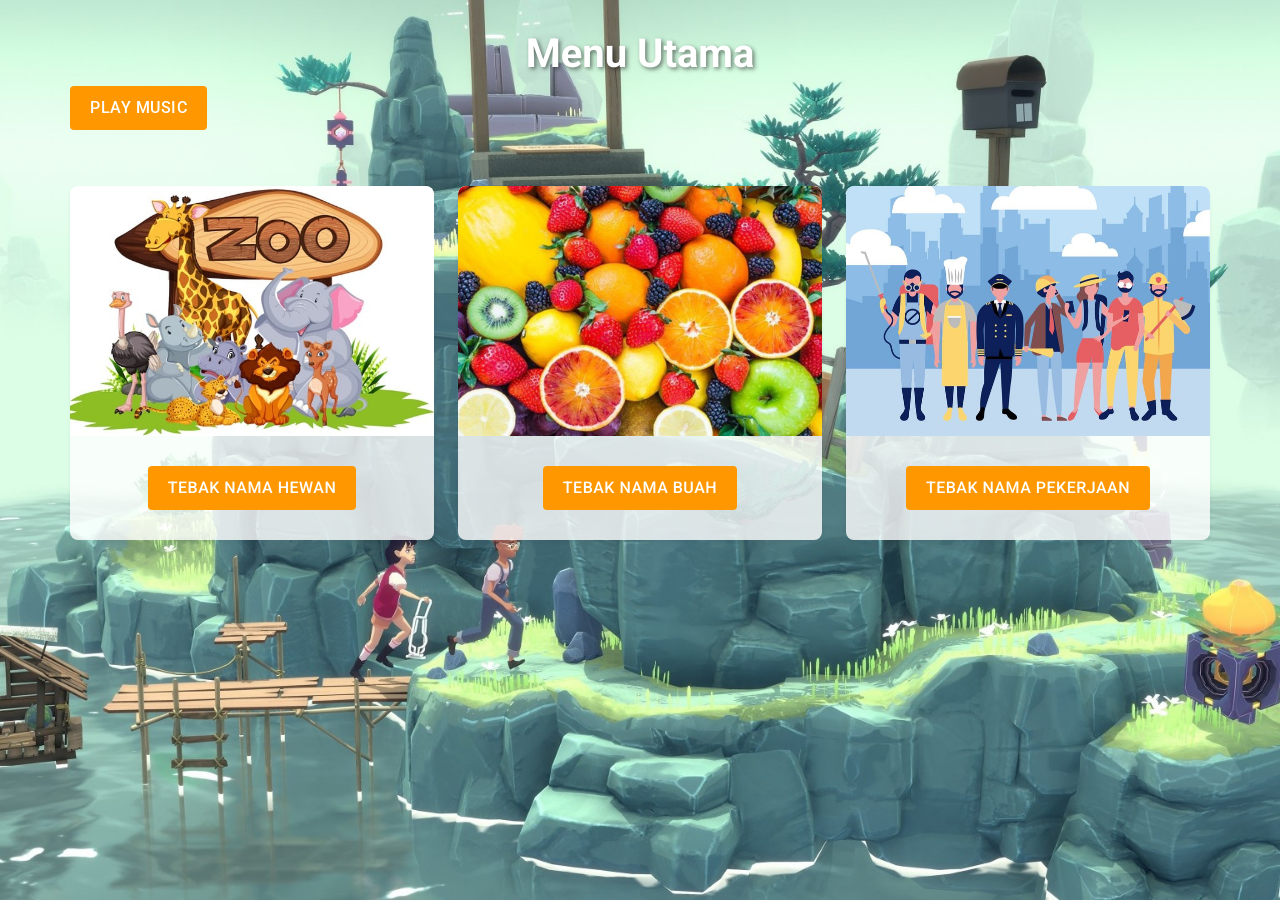
<file: index.html>
<!DOCTYPE html>
<html lang="en">
  <head>
    <meta charset="UTF-8" />
    <meta name="viewport" content="width=device-width, initial-scale=1.0" />
    <title>Tebak Gambar Puzzle</title>

    <link rel="preconnect" href="https://fonts.googleapis.com" />
    <link rel="preconnect" href="https://fonts.gstatic.com" crossorigin />
    <link
      href="https://fonts.googleapis.com/css2?family=Roboto:ital,wght@0,100..900;1,100..900&display=swap"
      rel="stylesheet"
    />

    <link
      href="https://cdn.jsdelivr.net/npm/bootstrap@5.0.2/dist/css/bootstrap.min.css"
      rel="stylesheet"
      integrity="sha384-EVSTQN3/azprG1Anm3QDgpJLIm9Nao0Yz1ztcQTwFspd3yD65VohhpuuCOmLASjC"
      crossorigin="anonymous"
    />
    <script
      src="https://cdn.jsdelivr.net/npm/bootstrap@5.0.2/dist/js/bootstrap.bundle.min.js"
      integrity="<KEY>"
      crossorigin="anonymous"
    ></script>

    <link rel="stylesheet" href="assets/css/style.css" />

    <!-- Audio element for background music -->
    <audio id="backgroundMusic" loop>
      <source src="assets/audio/background_music.mp3" type="audio/mpeg" />
      Your browser does not support the audio element.
    </audio>
  </head>
  <body class="bg-container">
    <div class="container">
      <div class="text">
        <h1>Menu Utama</h1>
        <button id="playMusicBtn" class="btn btn-sm btn-primary mb-3">
          Play Music
        </button>
      </div>

      <div
        class="row row-cols-1 row-cols-sm-2 row-cols-md-3 g-4 justify-content-center"
      >
        <div class="col">
          <div id="cardHewan" class="card h-100">
            <img
              src="assets/img/card_hewan.jpg"
              class="card-img-top"
              alt="hewan"
            />
            <div class="card-body">
              <a href="game.html?category=hewan" class="btn"
                >Tebak Nama Hewan</a
              >
            </div>
          </div>
        </div>

        <div class="col">
          <div id="cardBuah" class="card h-100">
            <img
              src="assets/img/card_buah.jpg"
              class="card-img-top"
              alt="buah"
            />
            <div class="card-body">
              <a href="game.html?category=buah" class="btn">Tebak Nama Buah</a>
            </div>
          </div>
        </div>

        <div class="col">
          <div id="cardPekerjaan" class="card h-100">
            <img
              src="assets/img/card_pekerjaan.jpg"
              class="card-img-top"
              alt="pekerjaan"
            />
            <div class="card-body">
              <a href="game.html?category=pekerjaan" class="btn"
                >Tebak Nama Pekerjaan</a
              >
            </div>
          </div>
        </div>
      </div>
    </div>

    <script>
      document.addEventListener("DOMContentLoaded", function () {
        const backgroundMusic = document.getElementById("backgroundMusic");
        const playMusicBtn = document.getElementById("playMusicBtn");

        backgroundMusic.volume = 0.5; // Set volume to 50%

        // Try to autoplay (might be blocked by browser)
        backgroundMusic.play().catch(function (error) {
          console.log("Autoplay prevented: " + error);
          // Button will be used to start music
        });

        // Play/pause music when button is clicked
        playMusicBtn.addEventListener("click", function () {
          if (backgroundMusic.paused) {
            backgroundMusic.play();
            playMusicBtn.textContent = "Pause Music";
          } else {
            backgroundMusic.pause();
            playMusicBtn.textContent = "Play Music";
          }
        });

        // Update button text based on initial audio state
        backgroundMusic.addEventListener("playing", function () {
          playMusicBtn.textContent = "Pause Music";
        });
      });
    </script>
  </body>
</html>
</file>
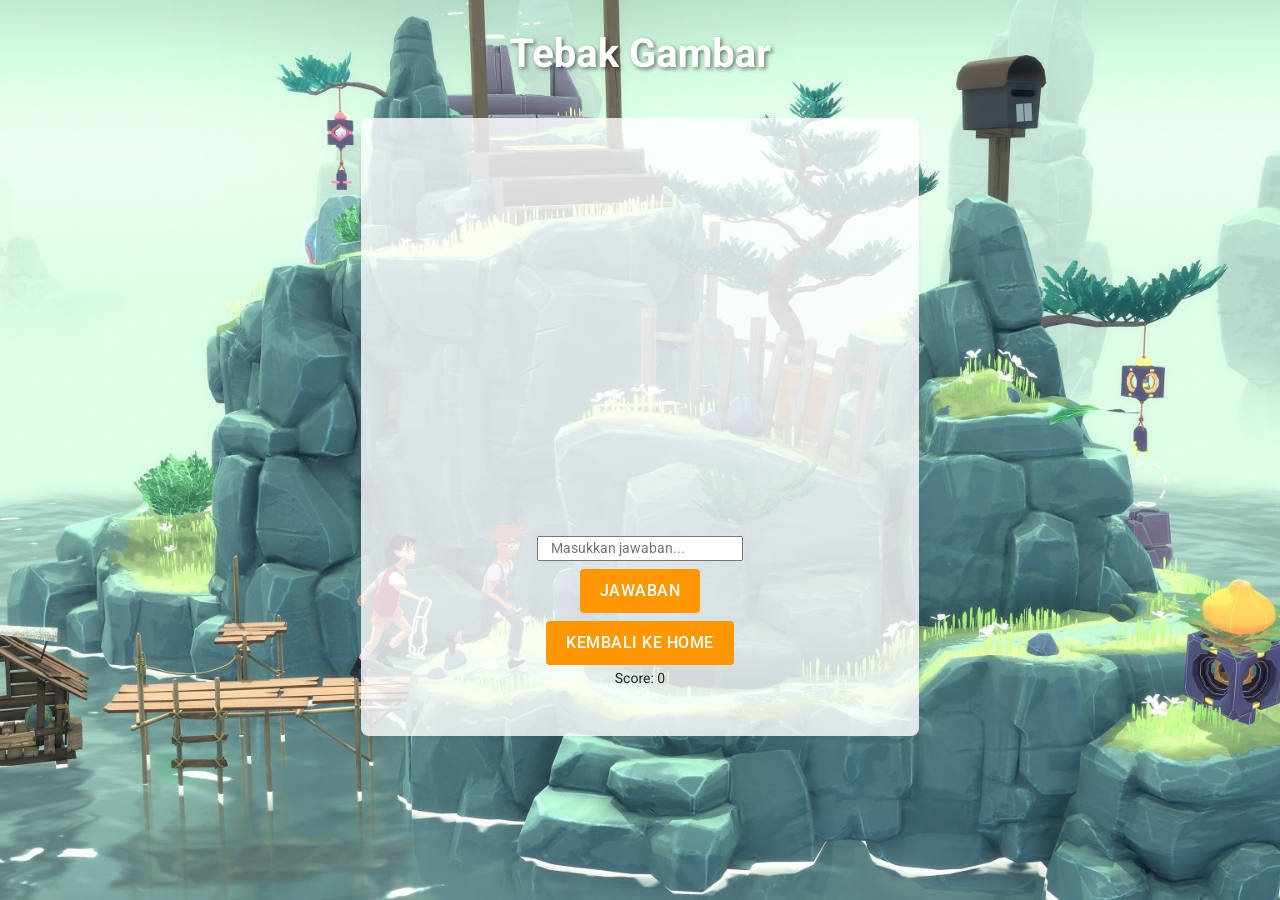
<file: game.html>
<!DOCTYPE html>
<html lang="en">
<head>
  <meta charset="UTF-8"/>
  <meta name="viewport" content="width=device-width, initial-scale=1.0"/>
  <title>Tebak Gambar Puzzle</title>

  <link rel="preconnect" href="https://fonts.googleapis.com">
  <link rel="preconnect" href="https://fonts.gstatic.com" crossorigin>
  <link href="https://fonts.googleapis.com/css2?family=Roboto:ital,wght@0,100..900;1,100..900&display=swap" rel="stylesheet">

  <link href="https://cdn.jsdelivr.net/npm/bootstrap@5.0.2/dist/css/bootstrap.min.css" rel="stylesheet" integrity="sha384-EVSTQN3/azprG1Anm3QDgpJLIm9Nao0Yz1ztcQTwFspd3yD65VohhpuuCOmLASjC" crossorigin="anonymous">
  <script src="https://cdn.jsdelivr.net/npm/bootstrap@5.0.2/dist/js/bootstrap.bundle.min.js" integrity="<KEY>" crossorigin="anonymous"></script>

  <link rel="stylesheet" href="assets/css/style.css">

  <!-- Audio elements for game sounds -->
  <audio id="gameStartSound">
    <source src="assets/audio/game_start.mp3" type="audio/mpeg">
    Your browser does not support the audio element.
  </audio>
  <audio id="correctAnswerSound">
    <source src="assets/audio/correct_answer.mp3" type="audio/mpeg">
    Your browser does not support the audio element.
  </audio>
  <audio id="wrongAnswerSound">
    <source src="assets/audio/wrong_answer.mp3" type="audio/mpeg">
    Your browser does not support the audio element.
  </audio>
  <audio id="puzzleSolvedSound">
    <source src="assets/audio/puzzle_solved.mp3" type="audio/mpeg">
    Your browser does not support the audio element.
  </audio>
  <audio id="endgamedSound">
    <source src="assets/audio/end_gamed.mp3" type="audio/mpeg">
    Your browser does not support the audio element.
  </audio>
</head>
<body class="bg-container">

<div class="toast-container position-fixed bottom-0 end-0 p-3">
  <div id="customToast" class="toast text-white" role="alert" aria-live="assertive" aria-atomic="true"
       data-bs-delay="3000">
    <div class="toast-body" id="toastBody"></div>
  </div>
</div>
<div class="container">
  <div class="text">
    <h1>Tebak Gambar</h1>
  </div>
  <div class="row row-cols-1 g-4 justify-content-center">
    <div class="col-6">
      <div id="cardGameImage" class="card h-100">
        <div id="puzzle-board" class="card-img-top"></div>
        <div class="card-body">
          <div class="row my-1">
            <input type="text" id="userAnswer" placeholder="Masukkan jawaban..."/>
          </div>
          <div class="row my-1">
            <button id="submitAnswer" class="btn">Jawaban</button>
          </div>
          <div class="row my-1">
            <button id="backToHome" class="btn">Kembali ke Home</button>
          </div>
          <div class="score-display">
            <p>Score: <span id="score">0</span></p>
          </div>
        </div>
      </div>
    </div>
  </div>

</div>
<div id="modal" class="modal">
  <div class="modal-content">
    <p id="modalMessage"></p>
    <button id="modalOkButton" class="ok-button">OK</button>
  </div>
</div>
<script src="assets/js/script.js"></script>
</body>
</html>
</file>
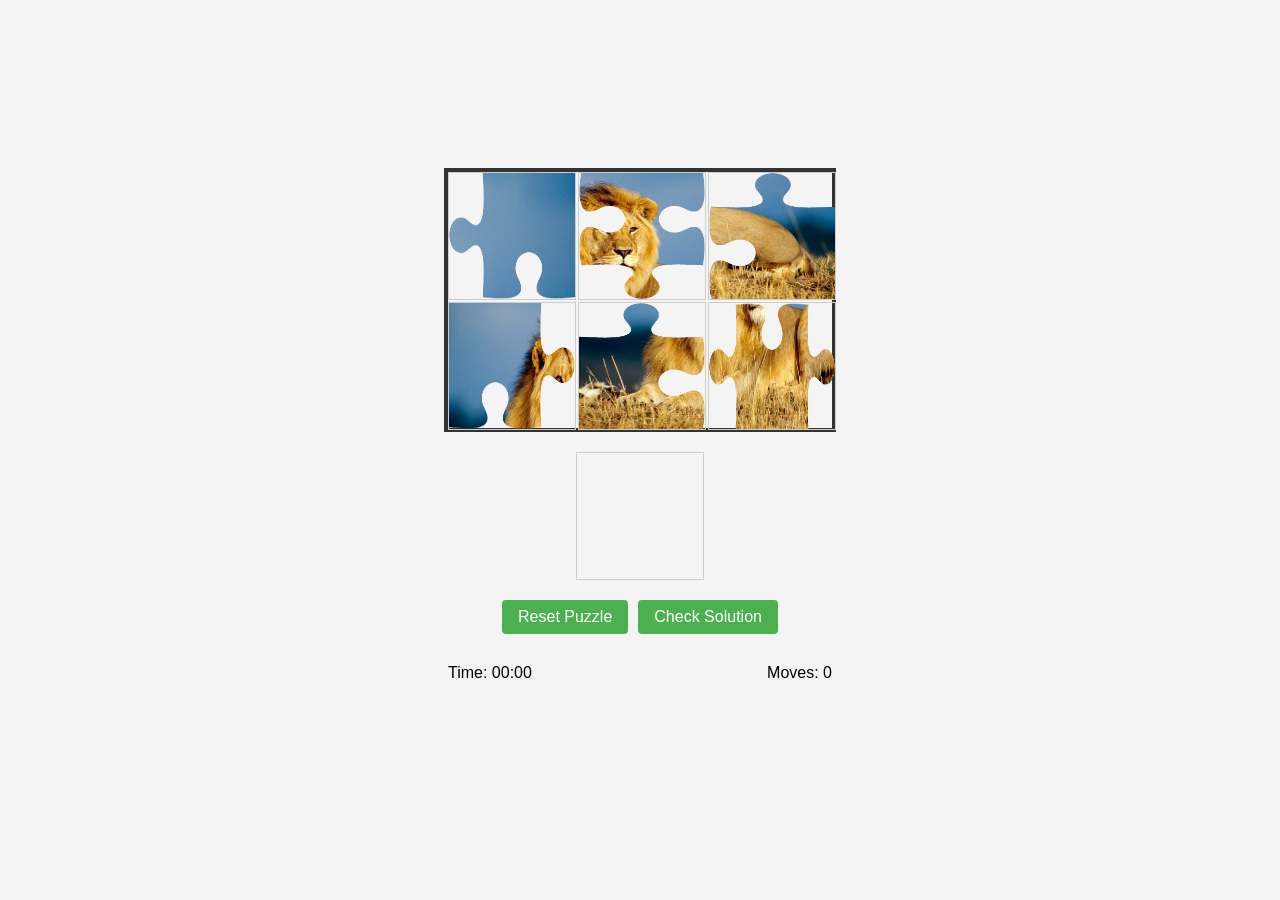
<file: index2.html>
<!DOCTYPE html>
<html lang="en">
<head>
  <meta charset="UTF-8">
  <meta name="viewport" content="width=device-width, initial-scale=1.0">
  <title>Puzzle Singa 2x3</title>
  <style>
    body {
      font-family: Arial, sans-serif;
      display: flex;
      flex-direction: column;
      justify-content: center;
      align-items: center;
      height: 100vh;
      margin: 0;
      background-color: #f4f4f4;
    }

    .game-container {
      display: flex;
      flex-direction: column;
      align-items: center;
      gap: 20px;
    }

    .puzzle-container {
      display: grid;
      grid-template-columns: repeat(3, 1fr);
      grid-template-rows: repeat(2, 1fr);
      gap: 2px;
      width: 384px;
      height: 256px;
      border: 4px solid #333;
      /*background-image: url('assets/img/hewan/singa/singa.jpg');*/
      /*background-size: cover;*/
      /*background-position: center;*/
      /*opacity: 0.8;*/
    }

    .puzzle-piece {
      width: 128px;
      height: 128px;
      cursor: grab;
      border: 1px solid #ccc;
      box-sizing: border-box;
    }

    .controls {
      display: flex;
      gap: 10px;
    }

    button {
      padding: 8px 16px;
      background-color: #4CAF50;
      color: white;
      border: none;
      border-radius: 4px;
      cursor: pointer;
      font-size: 16px;
    }

    button:hover {
      background-color: #45a049;
    }

    .info-panel {
      display: flex;
      justify-content: space-between;
      width: 384px;
      margin-top: 10px;
    }

    .message {
      margin-top: 10px;
      font-weight: bold;
      height: 20px;
    }
  </style>
</head>
<body>
<div class="game-container">
  <div class="puzzle-container" id="puzzle">
    <!-- Potongan gambar akan dimuat lewat JS -->
  </div>
  <div class="puzzle-piece" draggable="true"></div>

  <div class="controls">
    <button id="reset-btn">Reset Puzzle</button>
    <button id="check-btn">Check Solution</button>
  </div>

  <div class="info-panel">
    <div>Time: <span id="timer">00:00</span></div>
    <div>Moves: <span id="moves">0</span></div>
  </div>

  <div class="message" id="message"></div>
</div>

<script>
  // DOM Elements
  const container = document.getElementById("puzzle");
  const resetBtn = document.getElementById("reset-btn");
  const checkBtn = document.getElementById("check-btn");
  const timerElement = document.getElementById("timer");
  const movesElement = document.getElementById("moves");
  const messageElement = document.getElementById("message");

  // Game variables
  const rows = 2;
  const cols = 3;
  let moves = 0;
  let timerInterval;
  let startTime;
  let dragged;
  let isGameStarted = false;

  // Create original pieces array with correct positions
  const originalPieces = [];
  for (let r = 0; r < rows; r++) {
    for (let c = 0; c < cols; c++) {
      originalPieces.push({
        row: r, 
        col: c, 
        src: `assets/img/hewan/singa/piece_${r}_${c}.png`,
        correctIndex: r * cols + c
      });
    }
  }

  // Initialize the game
  function initGame() {
    // Clear the container
    container.innerHTML = '';

    // Reset game variables
    moves = 0;
    movesElement.textContent = moves;
    messageElement.textContent = '';

    // Stop timer if running
    if (timerInterval) {
      clearInterval(timerInterval);
      timerInterval = null;
    }
    timerElement.textContent = '00:00';

    // Shuffle pieces
    const shuffled = [...originalPieces].sort(() => Math.random() - 0.5);

    // Create and append puzzle pieces
    shuffled.forEach((piece, index) => {
      const img = document.createElement("img");
      img.src = piece.src;
      img.className = "puzzle-piece";
      img.draggable = true;
      img.dataset.index = index;
      img.dataset.correctIndex = piece.correctIndex;
      container.appendChild(img);
    });

    // Add event listeners to pieces
    setupDragAndDrop();

    isGameStarted = false;
  }

  // Set up drag and drop functionality
  function setupDragAndDrop() {
    document.querySelectorAll(".puzzle-piece").forEach(piece => {
      piece.addEventListener("dragstart", (e) => {
        dragged = e.target;

        // Start the timer on first move if not already started
        if (!isGameStarted) {
          startTimer();
          isGameStarted = true;
        }
      });

      piece.addEventListener("dragover", (e) => {
        e.preventDefault();
      });

      piece.addEventListener("drop", (e) => {
        e.preventDefault();
        if (dragged && dragged !== e.target) {
          // Swap src and correctIndex
          const tempSrc = dragged.src;
          const tempCorrectIndex = dragged.dataset.correctIndex;

          dragged.src = e.target.src;
          dragged.dataset.correctIndex = e.target.dataset.correctIndex;

          e.target.src = tempSrc;
          e.target.dataset.correctIndex = tempCorrectIndex;

          // Increment moves counter
          moves++;
          movesElement.textContent = moves;
        }
      });
    });
  }

  // Start the timer
  function startTimer() {
    startTime = new Date();
    timerInterval = setInterval(updateTimer, 1000);
  }

  // Update the timer display
  function updateTimer() {
    const currentTime = new Date();
    const elapsedTime = Math.floor((currentTime - startTime) / 1000);
    const minutes = Math.floor(elapsedTime / 60).toString().padStart(2, '0');
    const seconds = (elapsedTime % 60).toString().padStart(2, '0');
    timerElement.textContent = `${minutes}:${seconds}`;
  }

  // Check if the puzzle is solved
  function checkSolution() {
    let isSolved = true;
    const pieces = document.querySelectorAll(".puzzle-piece");

    pieces.forEach((piece, currentIndex) => {
      if (parseInt(piece.dataset.correctIndex) !== currentIndex) {
        isSolved = false;
      }
    });

    if (isSolved) {
      clearInterval(timerInterval);
      messageElement.textContent = "Congratulations! Puzzle solved!";
      messageElement.style.color = "green";
    } else {
      messageElement.textContent = "Not quite right. Keep trying!";
      messageElement.style.color = "red";

      // Clear message after 3 seconds
      setTimeout(() => {
        messageElement.textContent = "";
      }, 3000);
    }

    return isSolved;
  }

  // Event listeners for buttons
  resetBtn.addEventListener("click", initGame);
  checkBtn.addEventListener("click", checkSolution);

  // Initialize the game on load
  initGame();
</script>
</body>
</html>
</file>
<file: assets/css/style.css>
.modal {
  display: none;
  position: fixed;
  top: 0;
  left: 0;
  width: 100%;
  height: 100%;
  background-color: rgba(0, 0, 0, 0.5);
  justify-content: center;
  align-items: center;
  z-index: 999;
}

.modal-content {
  background-color: #fff;
  padding: 20px;
  border-radius: 5px;
  width: 300px;
  text-align: center;
}

.ok-button {
  background-color: #4CAF50;
  color: white;
  border: none;
  padding: 10px 20px;
  font-size: 16px;
  cursor: pointer;
  border-radius: 5px;
  margin-top: 20px;
}

.ok-button:hover {
  background-color: #45a049;
}

.toast-hidden {
  opacity: 0;
  visibility: hidden;
  transition: opacity 0.5s ease, visibility 0.5s ease;
  position: fixed;
  bottom: 20px;
  right: 20px;
  background: #333;
  color: white;
  padding: 12px 20px;
  border-radius: 8px;
  z-index: 1000;
  box-shadow: 0 2px 10px rgba(0, 0, 0, 0.2);
  font-size: 0.95rem;
}

.toast-show {
  opacity: 1;
  visibility: visible;
}

* {
  margin: 0;
  padding: 0;
  box-sizing: border-box;
  font-family: 'Roboto', sans-serif;
  font-weight: 400;
  font-size: 0.875rem;
  text-size-adjust: 100%;
}

/* Responsive base font size */
@media (max-width: 576px) {
  html {
    font-size: 14px;
  }
}

@media (min-width: 577px) and (max-width: 768px) {
  html {
    font-size: 15px;
  }
}

@media (min-width: 769px) {
  html {
    font-size: 16px;
  }
}

html, body {
  text-rendering: geometricPrecision;
  -webkit-font-smoothing: antialiased;
  -moz-osx-font-smoothing: grayscale;
  -webkit-text-size-adjust: 100%;
  -ms-text-size-adjust: 100%;
}


.container {
  padding: clamp(10px, 3vw, 30px);
  width: 100%;
  max-width: 1200px;
  margin: 0 auto;
}

.bg-container {
  min-height: 100vh;
  background-image: url("../img/halaman_utama_1.jpg");
  background-size: cover;
  background-position: center;
  background-repeat: no-repeat;
  background-attachment: fixed;
}

.card {
  background-color: rgba(255, 255, 255, 0.8);
  border-radius: 8px;
  overflow: hidden;
  width: 100%;
  transition: transform 0.3s;
  border: none;
  margin-bottom: clamp(10px, 2vw, 20px);
  box-shadow: 0 2px 4px rgba(0, 0, 0, 0.05);
}

.card:hover {
  transform: translateY(-5px);
  box-shadow: 0 4px 8px rgba(0, 0, 0, 0.1);
}

@media (max-width: 576px) {
  .card {
    max-width: 100%;
    margin-left: auto;
    margin-right: auto;
  }
}

@media (min-width: 577px) and (max-width: 768px) {
  .card {
    max-width: 90%;
    margin-left: auto;
    margin-right: auto;
  }
}

.card .card-img-top {
  width: 100%;
  height: auto;
  aspect-ratio: 16/11;
  object-fit: cover;
  border-top-left-radius: 8px;
  border-top-right-radius: 8px;
  background-position: center;
  background-size: cover;
  background-repeat: no-repeat;
  background-attachment: fixed;
}

@media (max-width: 576px) {
  .card .card-img-top {
    aspect-ratio: 4/3; /* Slightly taller images on mobile */
  }
}

.card .card-body {
  padding: clamp(10px, 3vw, 20px);
  text-align: center;
  display: flex;
  align-items: center;
  justify-content: center;
  min-height: 60px;
}

/* Specific styling for card-body in game.html */
#cardGameImage .card-body {
  display: flex;
  flex-direction: column;
  justify-content: center;
}

@media (max-width: 576px) {
  .card .card-body {
    min-height: 50px;
  }
}

.text {
  margin-bottom: clamp(20px, 4vw, 40px);
  width: 100%;
}

.text h1 {
  text-align: center;
  font-size: clamp(1.5rem, 5vw, 2.5rem);
  font-weight: 700;
  color: #fff;
  text-shadow: 2px 2px 4px rgba(0, 0, 0, 0.5);
  padding: 0 10px;
}

@media (max-width: 576px) {
  .text {
    margin-bottom: 15px;
  }

  .text h1 {
    font-size: 1.5rem;
  }
}

a {
  text-decoration: none;
}

.btn {
  font-size: clamp(0.8rem, 2vw, 1rem);
  padding: clamp(6px, 1.5vw, 10px) clamp(12px, 3vw, 20px);
  background: #ff9800;
  color: white;
  border: none;
  border-radius: 4px;
  cursor: pointer;
  transition: all 0.3s ease;
  font-weight: 500;
  text-transform: uppercase;
  letter-spacing: 0.5px;
  width: fit-content;
  display: inline-block;
}

.btn:hover {
  background: #e68900;
  transform: scale(1.05);
  box-shadow: 0 4px 8px rgba(0, 0, 0, 0.2);
}

@media (max-width: 576px) {
  .btn {
    font-size: 0.85rem;
    padding: 6px 12px;
    letter-spacing: 0.3px;
  }
}

/* === PUZZLE === */
#puzzle-board {
  display: grid;
  grid-template-columns: repeat(3, 1fr);
  grid-template-rows: repeat(3, 1fr);
  width: 100%;
  aspect-ratio: 16/11;
  gap: 2px;
  margin: 0 auto;
}

.puzzle-piece {
  width: 100%;
  height: 100%;
  clip-path: path("M10,0 Q20,0 20,10 T30,20 Q30,30 20,30 T10,20 Q0,20 0,10 T10,0 Z");
  cursor: grab;
  background-repeat: no-repeat;
  background-size: 300% 300%;
  transition: all 0.2s;
  background-size: 300% 300%; /* Triple the size to cover all 9 pieces */
}

.puzzle-piece[data-index="0"] {
  background-position: 0% 0%;
}

.puzzle-piece[data-index="1"] {
  background-position: 50% 0%;
}

.puzzle-piece[data-index="2"] {
  background-position: 100% 0%;
}

.puzzle-piece[data-index="3"] {
  background-position: 0% 50%;
}

.puzzle-piece[data-index="4"] {
  background-position: 50% 50%;
}

.puzzle-piece[data-index="5"] {
  background-position: 100% 50%;
}

.puzzle-piece[data-index="6"] {
  background-position: 0% 100%;
}

.puzzle-piece[data-index="7"] {
  background-position: 50% 100%;
}

.puzzle-piece[data-index="8"] {
  background-position: 100% 100%;
}
</file>
